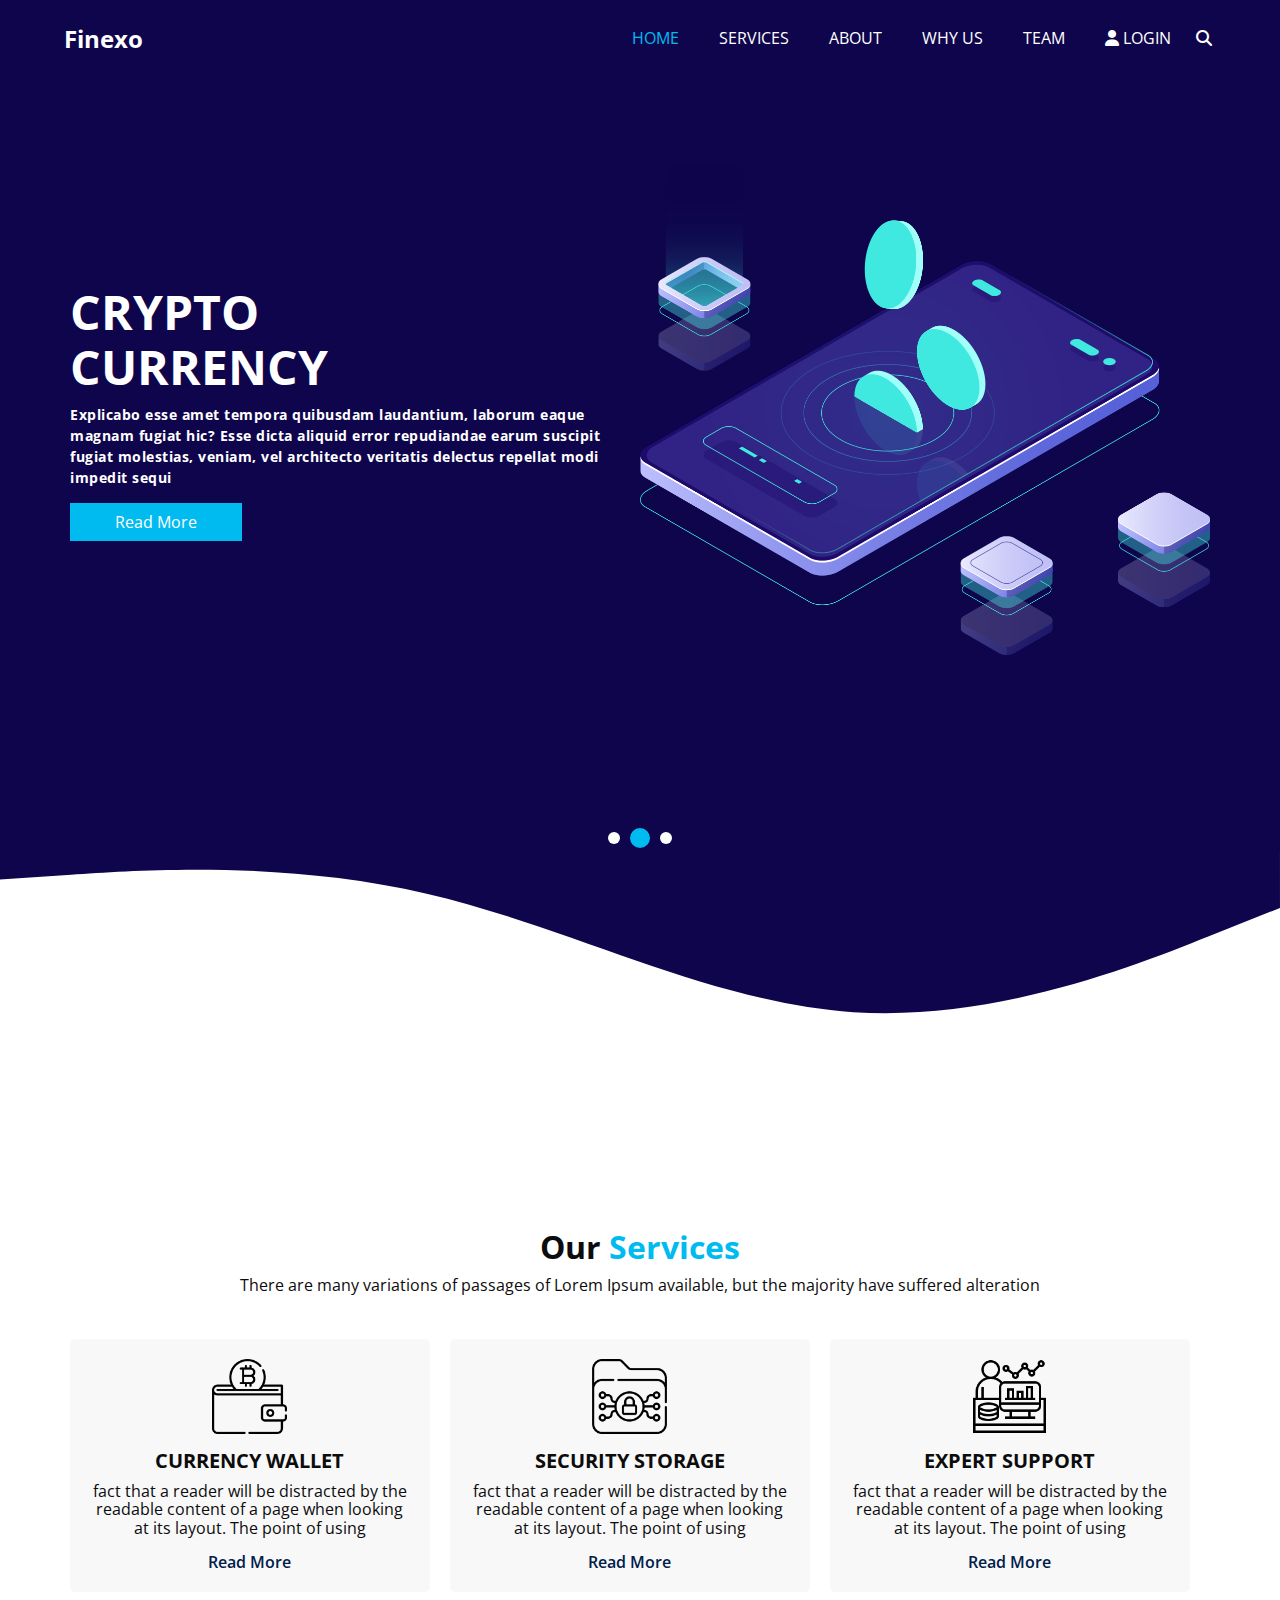
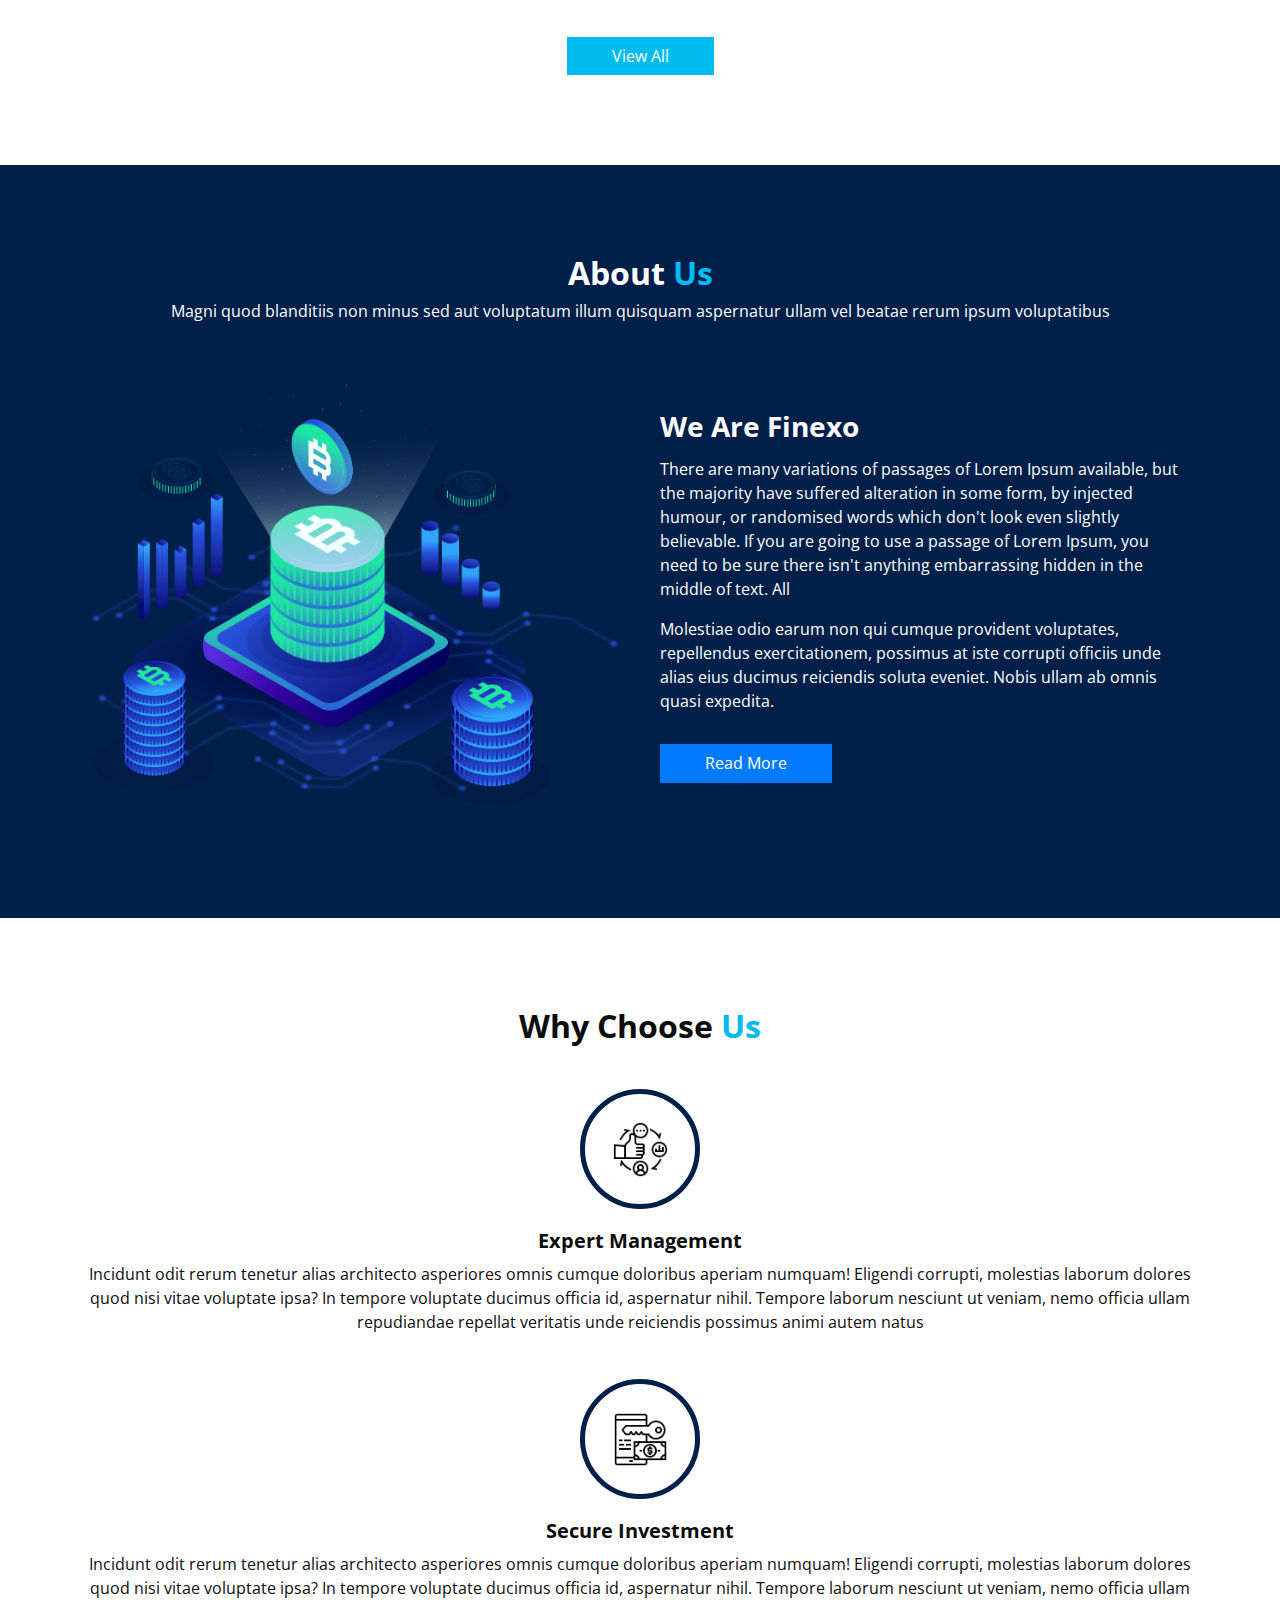
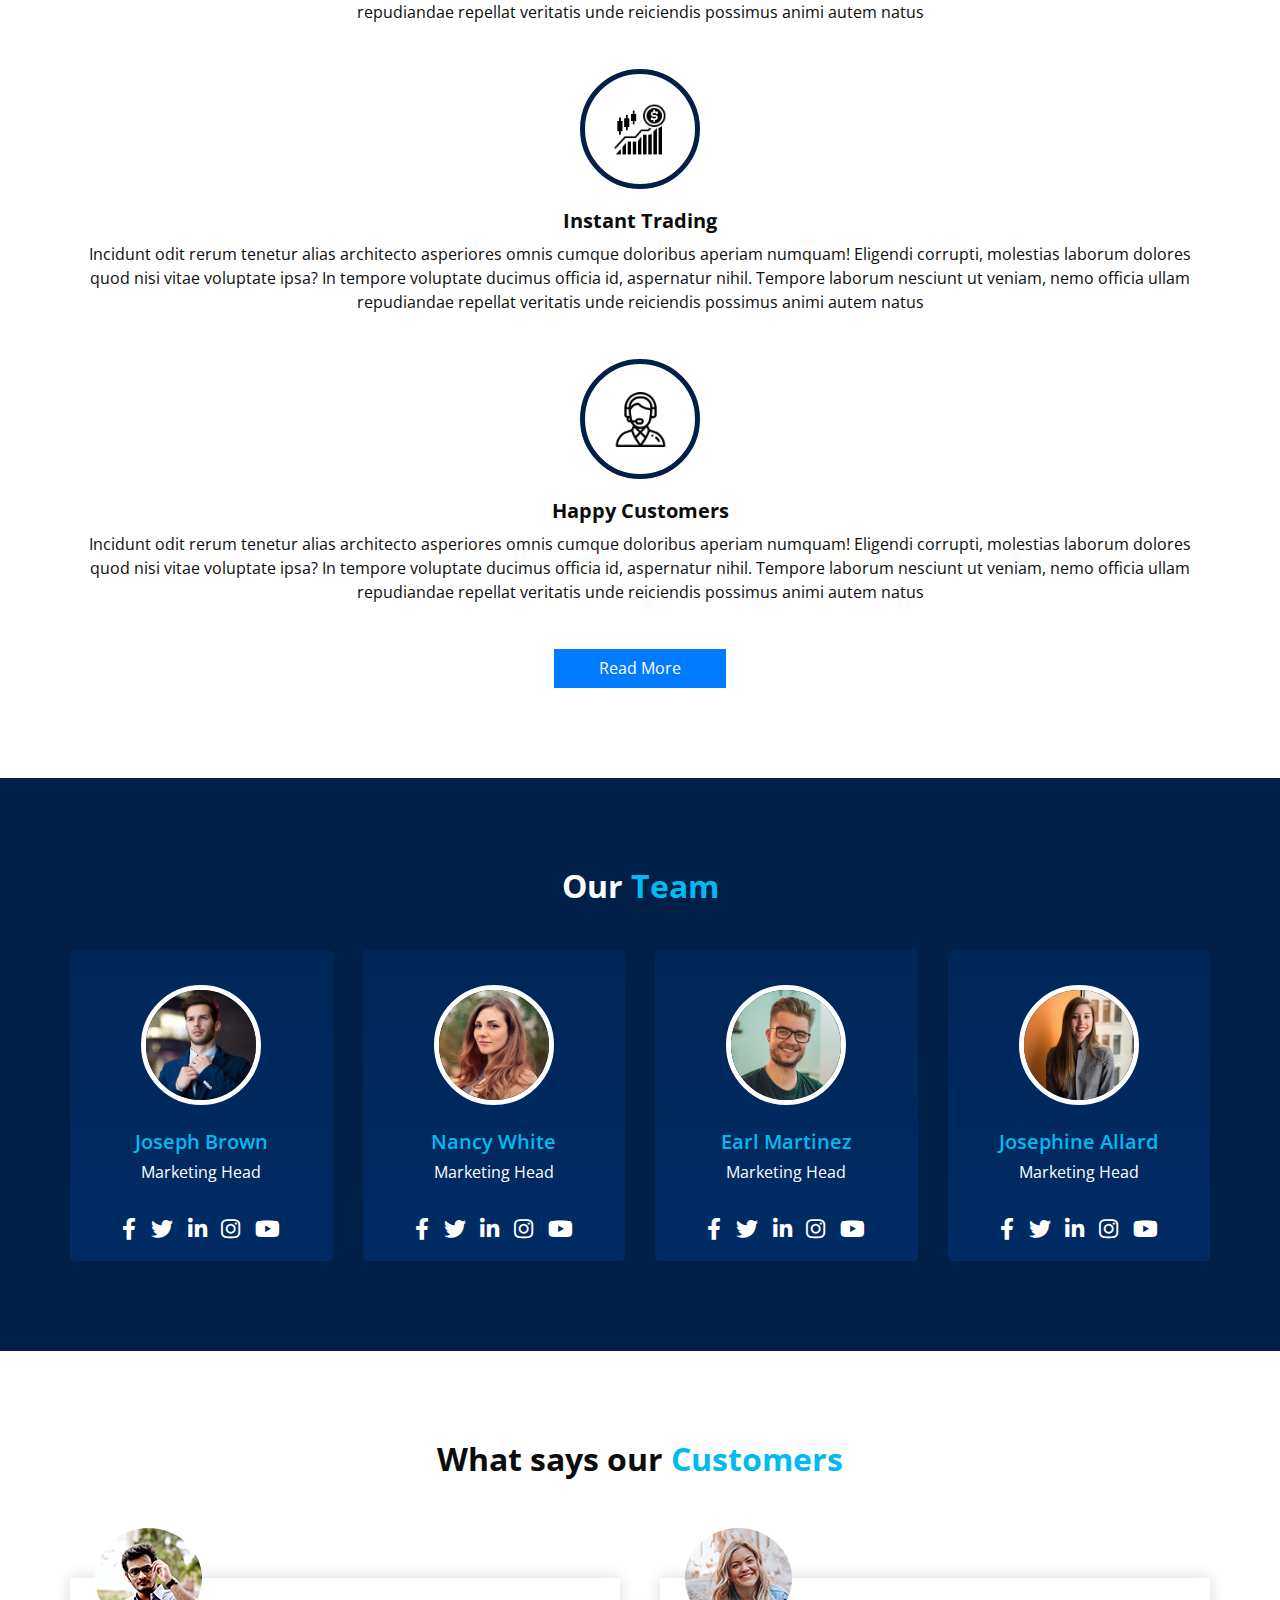
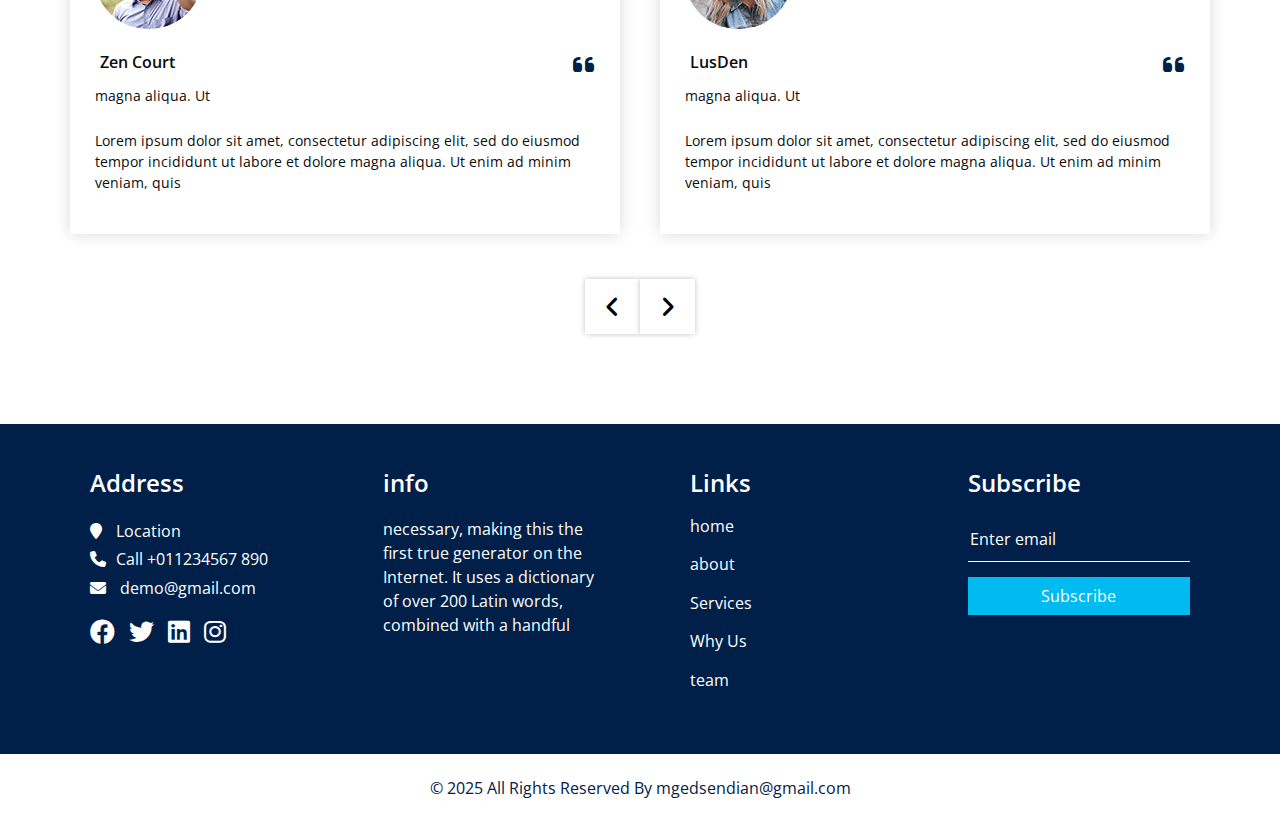
<file: index.html>
<!DOCTYPE html>
<html lang="en">

<head>
  <meta charset="UTF-8">
  <meta name="viewport" content="width=device-width, initial-scale=1.0">
  <title> Finexo </title>
  <!-- normalaize -->
  <link rel="stylesheet" href="css/normalaize.css">
  <!-- index -->
  <link rel="stylesheet" href="css/master.css">
  <!-- fontowsome  -->
  <link rel="stylesheet" href="css/all.min.css">
  <!-- fonts style -->
  <link href="https://fonts.googleapis.com/css2?family=Roboto:wght@400;500;700;900&display=swap" rel="stylesheet">
  <link rel="stylesheet" href="images/favicon.png">
</head>

<body>
  <!-- start header  -->
  <header>
    <a href="#" class="logo">Finexo</a>

    <input type="checkbox" id="check">
    <label for="check" class="icons">
      <i class="fa-solid fa-bars" id="menu-icons"></i>
      <i class="fa-solid fa-x" id="close-icons"></i>
    </label>
    <nav>
      <ul class="nav">
        <li><a href="index.html" class="active" style="--i:0;">home</a></li>
        <li><a href="Services.html" style="--i:1;">Services</a></li>
        <li><a href="About.html" style="--i:2;">about</a></li>
        <li><a href="Why.Us.html" style="--i:3;">Why Us</a></li>
        <li><a href="team.html" style="--i:4;">team</a></li>
        <li>
          <a href="login.html" style="--i:5;"><i class="fa fa-user"></i> login</a>
        </li>
        <form class="form-inline" style="--i:6;">
          <button class="btn" type="submit"><a href="#"><i class="fa fa-search"></i></a></button>
        </form>
      </ul>
    </nav>

  </header>
  <!-- end header  -->
  <!-- start slider section-->
  <div class="home">
    <div class="container">
      <div class="text">
        <h1>Crypto <br> Currency</h1>
        <p>
          Explicabo esse amet tempora quibusdam laudantium, laborum eaque magnam fugiat hic? Esse dicta aliquid error
          repudiandae earum suscipit fugiat molestias, veniam, vel architecto veritatis delectus repellat modi impedit
          sequi
        </p>
        <a href="#">Read More</a>
      </div>
      <div class="images">
        <img src="images/slider-img.png" alt="">
      </div>
    </div>
  </div>
  <ol>
    <li></li>
    <li class="active"></li>
    <li></li>
  </ol>
  <svg xmlns="http://www.w3.org/2000/svg" viewBox="0 0 1440 320">
    <path fill="#0F054C" fill-opacity="1"
      d="M0,32L80,26.7C160,21,320,11,480,48C640,85,800,171,960,181.3C1120,192,1280,128,1360,96L1440,64L1440,0L1360,0C1280,0,1120,0,960,0C800,0,640,0,480,0C320,0,160,0,80,0L0,0Z">
    </path>
  </svg>
  <!-- end slider section-->
  <!-- start Services -->
  <div class="Services">
    <div class="container">
      <div class="special-heading">
        <h2>Our <span>Services</span></h2>
        <p>There are many variations of passages of Lorem Ipsum available, but the majority have suffered alteration</p>
      </div>
      <div class="row">
        <div class="box">
          <div class="images">
            <img src="images/s1.png" alt="">
          </div>
          <h5>Currency Wallet</h5>
          <p>fact that a reader will be distracted by the readable content of a page when looking at its layout. The
            point of using</p>
          <a href="#">Read More</a>
        </div>
        <div class="box">
          <div class="images">
            <img src="images/s2.png" alt="">
          </div>
          <h5>Security Storage</h5>
          <p>fact that a reader will be distracted by the readable content of a page when looking at its layout. The
            point of using</p>
          <a href="#">Read More</a>
        </div>
        <div class="box">
          <div class="images">
            <img src="images/s3.png" alt="">
          </div>
          <h5>Expert Support</h5>
          <p>fact that a reader will be distracted by the readable content of a page when looking at its layout. The
            point of using</p>
          <a href="#">Read More</a>
        </div>
      </div>
      <a href="#" class="btn">View All</a>
    </div>
  </div>
  <!-- end Services -->
  <!-- start About  -->
  <div class="About">
    <div class="container">
      <div class="special-heading">
        <h2>About <span>Us</span></h2>
        <p>Magni quod blanditiis non minus sed aut voluptatum illum quisquam aspernatur ullam vel beatae rerum ipsum
          voluptatibus</p>
      </div>
      <div class="row">
        <div class="img-box">
          <img src="images/about-img.png" alt="">
        </div>
        <div class="text-box">
          <h3>We Are Finexo</h3>
          <p>There are many variations of passages of Lorem Ipsum available, but the majority have suffered alteration
            in some form, by injected humour, or randomised words which don't look even slightly believable. If you are
            going to use a passage of Lorem Ipsum, you need to be sure there isn't anything embarrassing hidden in the
            middle of text. All</p>
          <p>Molestiae odio earum non qui cumque provident voluptates, repellendus exercitationem, possimus at iste
            corrupti officiis unde alias eius ducimus reiciendis soluta eveniet. Nobis ullam ab omnis quasi expedita.
          </p>
          <a class="btn" href="#">Read More</a>
        </div>
      </div>
    </div>
  </div>
  <!-- end About  -->
  <!-- start why -->
  <div class="why">
    <div class="container">
      <div class="special-heading">
        <h2>Why Choose <span>Us</span></h2>
      </div>
      <div class="why-container">
        <div class="box">
          <div class="img-box">
            <img src="images/w1.png" alt="">
          </div>
          <h5>Expert Management</h5>
          <p>
            Incidunt odit rerum tenetur alias architecto asperiores omnis cumque doloribus aperiam numquam! Eligendi
            corrupti, molestias laborum dolores quod nisi vitae voluptate ipsa? In tempore voluptate ducimus officia id,
            aspernatur nihil. Tempore laborum nesciunt ut veniam, nemo officia ullam repudiandae repellat veritatis unde
            reiciendis possimus animi autem natus
          </p>
        </div>
        <div class="box">
          <div class="img-box">
            <img src="images/w2.png" alt="">
          </div>
          <h5>Secure Investment</h5>
          <p>
            Incidunt odit rerum tenetur alias architecto asperiores omnis cumque doloribus aperiam numquam! Eligendi
            corrupti, molestias laborum dolores quod nisi vitae voluptate ipsa? In tempore voluptate ducimus officia id,
            aspernatur nihil. Tempore laborum nesciunt ut veniam, nemo officia ullam repudiandae repellat veritatis unde
            reiciendis possimus animi autem natus
          </p>
        </div>
        <div class="box">
          <div class="img-box">
            <img src="images/w3.png" alt="">
          </div>
          <h5>Instant Trading</h5>
          <p>
            Incidunt odit rerum tenetur alias architecto asperiores omnis cumque doloribus aperiam numquam! Eligendi
            corrupti, molestias laborum dolores quod nisi vitae voluptate ipsa? In tempore voluptate ducimus officia id,
            aspernatur nihil. Tempore laborum nesciunt ut veniam, nemo officia ullam repudiandae repellat veritatis unde
            reiciendis possimus animi autem natus
          </p>
        </div>
        <div class="box">
          <div class="img-box">
            <img src="images/w4.png" alt="">
          </div>
          <h5>Happy Customers</h5>
          <p>
            Incidunt odit rerum tenetur alias architecto asperiores omnis cumque doloribus aperiam numquam! Eligendi
            corrupti, molestias laborum dolores quod nisi vitae voluptate ipsa? In tempore voluptate ducimus officia id,
            aspernatur nihil. Tempore laborum nesciunt ut veniam, nemo officia ullam repudiandae repellat veritatis unde
            reiciendis possimus animi autem natus
          </p>
        </div>
      </div>
      <a href="#">Read More</a>
    </div>
  </div>
  <!-- end why -->
  <!-- start Team -->
  <div class="Team">
    <div class="container">
      <div class="special-heading">
        <h2>Our <span>Team</span></h2>
      </div>
      <div class="row">
        <div class="box">
          <div class="box-img">
            <img src="images/team-1.jpg" alt="">
          </div>
          <div class="text">
            <h5>Joseph Brown</h5>
            <p>Marketing Head</p>
          </div>
          <div class="social_box">
            <a href="#"><i class="fab fa-facebook-f"></i></a>
            <a href="#"><i class="fab fa-twitter"></i></a>
            <a href="#"><i class="fab fa-linkedin-in"></i></a>
            <a href="#"><i class="fa-brands fa-instagram"></i></a>
            <a href="#"><i class="fab fa-youtube"></i></a>
          </div>
        </div>
        <div class="box">
          <div class="box-img">
            <img src="images/team-2.jpg" alt="">
          </div>
          <div class="text">
            <h5>Nancy White</h5>
            <p>Marketing Head</p>
          </div>
          <div class="social_box">
            <a href="#"><i class="fab fa-facebook-f"></i></a>
            <a href="#"><i class="fab fa-twitter"></i></a>
            <a href="#"><i class="fab fa-linkedin-in"></i></a>
            <a href="#"><i class="fa-brands fa-instagram"></i></a>
            <a href="#"><i class="fab fa-youtube"></i></a>
          </div>
        </div>
        <div class="box">
          <div class="box-img">
            <img src="images/team-3.jpg" alt="">
          </div>
          <div class="text">
            <h5>Earl Martinez</h5>
            <p>Marketing Head</p>
          </div>
          <div class="social_box">
            <a href="#"><i class="fab fa-facebook-f"></i></a>
            <a href="#"><i class="fab fa-twitter"></i></a>
            <a href="#"><i class="fab fa-linkedin-in"></i></a>
            <a href="#"><i class="fa-brands fa-instagram"></i></a>
            <a href="#"><i class="fab fa-youtube"></i></a>
          </div>
        </div>
        <div class="box">
          <div class="box-img">
            <img src="images/team-4.jpg" alt="">
          </div>
          <div class="text">
            <h5>Josephine Allard</h5>
            <p>Marketing Head</p>
          </div>
          <div class="social_box">
            <a href="#"><i class="fab fa-facebook-f"></i></a>
            <a href="#"><i class="fab fa-twitter"></i></a>
            <a href="#"><i class="fab fa-linkedin-in"></i></a>
            <a href="#"><i class="fa-brands fa-instagram"></i></a>
            <a href="#"><i class="fab fa-youtube"></i></a>
          </div>
        </div>
      </div>
    </div>
  </div>
  <!-- end Team -->
  <!-- start client section  -->
  <div class="client">
    <div class="container">
      <div class="special-heading">
        <h2>What says our <span>Customers</span></h2>
      </div>
      <div class="contect">
        <div class="box">
          <img src="images/client1.jpg" alt="">
          <div class="client-id">
            <div class="client-info">
              <h6>Zen Court</h6>
              <p>magna aliqua. Ut</p>
            </div>
            <i class="fa fa-quote-left"></i>
          </div>
          <p>Lorem ipsum dolor sit amet, consectetur adipiscing elit, sed do eiusmod tempor incididunt ut labore et
            dolore magna aliqua. Ut enim ad minim veniam, quis </p>
        </div>
        <div class="box">
          <img src="images/client2.jpg" alt="">
          <div class="client-id">
            <div class="client-info">
              <h6>LusDen</h6>
              <p>magna aliqua. Ut</p>
            </div>
            <i class="fa fa-quote-left"></i>
          </div>
          <p>Lorem ipsum dolor sit amet, consectetur adipiscing elit, sed do eiusmod tempor incididunt ut labore et
            dolore magna aliqua. Ut enim ad minim veniam, quis </p>
        </div>
      </div>
      <div class="owl-nav">
        <button type="button" role="presentation" class="owl-prev"><i class="fa fa-angle-left"
            aria-hidden="true"></i></button>
        <button type="button" role="presentation" class="owl-next"><i class="fa fa-angle-right"
            aria-hidden="true"></i></button>
      </div>
    </div>
  </div>
  <!-- end client section  -->
  <!-- start info section -->
  <div class="info">
    <div class="container">
      <div class="row">
        <div class="box-Address">
          <h4> Address </h4>
          <div class="content-links">
            <a href="#"><i class="fa fa-map-marker"></i> <span>Location</span></a>
            <a href="#"><i class="fa fa-phone"></i><span>Call +011234567 890</span></a>
            <a href="#"><i class="fa fa-envelope"></i> <span>demo@gmail.com</span></a>
          </div>
          <div class="info_social">
            <a href="#"><i class="fa-brands fa-facebook"></i></a>
            <a href="#"><i class="fa-brands fa-twitter"></i></a>
            <a href="#"><i class="fa-brands fa-linkedin"></i></a>
            <a href="#"><i class="fa-brands fa-instagram"></i></a>
          </div>
        </div>
        <div class="box-info">
          <h4>info</h4>
          <p>
            necessary, making this the first true generator on the Internet. It uses a dictionary of over 200 Latin
            words, combined with a handful
          </p>
        </div>
        <div class="box-links">
          <h4>Links</h4>
          <ul>
            <li><a href="index.html" class="active">home</a></li>
            <li><a href="about.html">about</a></li>
            <li><a href="Services.html">Services</a></li>
            <li><a href="Why.Us.html">Why Us</a></li>
            <li><a href="team.html">team</a></li>
          </ul>
        </div>
        <div class="box-Subscribe">
          <h4>Subscribe</h4>
          <form action="#">
            <input type="text" placeholder="Enter email">
            <button type="submit">
              Subscribe
            </button>
          </form>
        </div>
      </div>
    </div>
  </div>
  <!-- end info section -->
  <!-- start footer -->
  <footer>
    <div class="container">
      <p>
        ©
        <span id="displayYear">2025</span>
        All Rights Reserved By
        <a href="#">mgedsendian@gmail.com</a>
      </p>
    </div>
  </footer>
  <!-- end footer -->
</body>

</html>
</file>
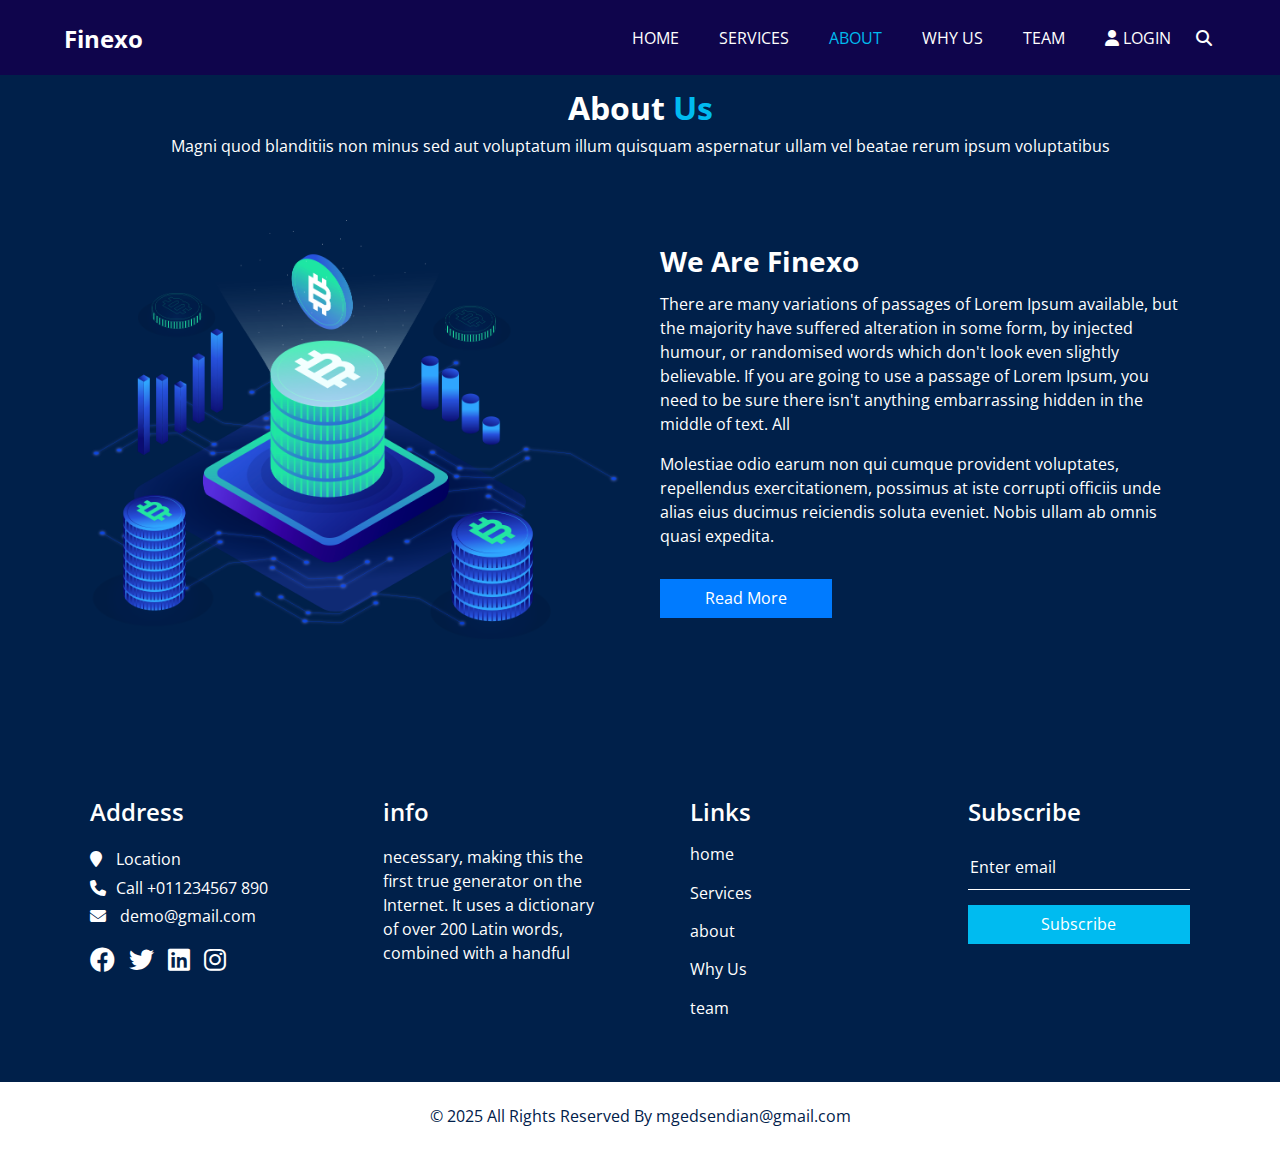
<file: About.html>
<!DOCTYPE html>
<html lang="en">

<head>
  <meta charset="UTF-8">
  <meta name="viewport" content="width=device-width, initial-scale=1.0">
  <title> Finexo </title>
  <!-- normalaize -->
  <link rel="stylesheet" href="css/normalaize.css">
  <!-- index -->
  <link rel="stylesheet" href="css/master.css">
  <!-- fontowsome  -->
  <link rel="stylesheet" href="css/all.min.css">
  <!-- fonts style -->
  <link href="https://fonts.googleapis.com/css2?family=Roboto:wght@400;500;700;900&display=swap" rel="stylesheet">
  <link rel="stylesheet" href="images/favicon.png">
</head>

<body>
  <!-- start header  -->
  <header>
    <a href="#" class="logo">Finexo</a>

    <input type="checkbox" id="check">
    <label for="check" class="icons">
      <i class="fa-solid fa-bars" id="menu-icons"></i>
      <i class="fa-solid fa-x" id="close-icons"></i>
    </label>
    <nav>
      <ul class="nav">
        <li><a href="index.html" style="--i:0;">home</a></li>
        <li><a href="Services.html" style="--i:1;">Services</a></li>
        <li><a href="About.html" class="active" style="--i:2;">about</a></li>
        <li><a href="Why.Us.html" style="--i:3;">Why Us</a></li>
        <li><a href="team.html" style="--i:4;">team</a></li>
        <li>
          <a href="login.html" style="--i:5;"><i class="fa fa-user"></i> login</a>
        </li>
        <form class="form-inline" style="--i:6;">
          <button class="btn" type="submit"><a href="#"><i class="fa fa-search"></i></a></button>
        </form>
      </ul>
    </nav>

  </header>
  <!-- end header  -->

  <!-- start About  -->
  <div class="About">
    <div class="container">
      <div class="special-heading">
        <h2>About <span>Us</span></h2>
        <p>Magni quod blanditiis non minus sed aut voluptatum illum quisquam aspernatur ullam vel beatae rerum ipsum
          voluptatibus</p>
      </div>
      <div class="row">
        <div class="img-box">
          <img src="images/about-img.png" alt="">
        </div>
        <div class="text-box">
          <h3>We Are Finexo</h3>
          <p>There are many variations of passages of Lorem Ipsum available, but the majority have suffered alteration
            in some form, by injected humour, or randomised words which don't look even slightly believable. If you are
            going to use a passage of Lorem Ipsum, you need to be sure there isn't anything embarrassing hidden in the
            middle of text. All</p>
          <p>Molestiae odio earum non qui cumque provident voluptates, repellendus exercitationem, possimus at iste
            corrupti officiis unde alias eius ducimus reiciendis soluta eveniet. Nobis ullam ab omnis quasi expedita.
          </p>
          <a class="btn" href="#">Read More</a>
        </div>
      </div>
    </div>
  </div>
  <!-- end About  -->

  <!-- start info section -->
  <div class="info">
    <div class="container">
      <div class="row">
        <div class="box-Address">
          <h4> Address </h4>
          <div class="content-links">
            <a href="#"><i class="fa fa-map-marker"></i> <span>Location</span></a>
            <a href="#"><i class="fa fa-phone"></i><span>Call +011234567 890</span></a>
            <a href="#"><i class="fa fa-envelope"></i> <span>demo@gmail.com</span></a>
          </div>
          <div class="info_social">
            <a href="#"><i class="fa-brands fa-facebook"></i></a>
            <a href="#"><i class="fa-brands fa-twitter"></i></a>
            <a href="#"><i class="fa-brands fa-linkedin"></i></a>
            <a href="#"><i class="fa-brands fa-instagram"></i></a>
          </div>
        </div>
        <div class="box-info">
          <h4>info</h4>
          <p>
            necessary, making this the first true generator on the Internet. It uses a dictionary of over 200 Latin
            words, combined with a handful
          </p>
        </div>
        <div class="box-links">
          <h4>Links</h4>
          <ul>
            <li><a href="index.html">home</a></li>
            <li><a href="Services.html">Services</a></li>
            <li><a href="about.html" class="active">about</a></li>
            <li><a href="Why.Us.html">Why Us</a></li>
            <li><a href="team.html">team</a></li>
          </ul>
        </div>
        <div class="box-Subscribe">
          <h4>Subscribe</h4>
          <form action="#">
            <input type="text" placeholder="Enter email">
            <button type="submit">
              Subscribe
            </button>
          </form>
        </div>
      </div>
    </div>
  </div>
  <!-- end info section -->
  <!-- start footer -->
  <footer>
    <div class="container">
      <p>
        ©
        <span id="displayYear">2025</span>
        All Rights Reserved By
        <a href="#">mgedsendian@gmail.com</a>
      </p>
    </div>
  </footer>
  <!-- end footer -->
</body>

</html>
</file>
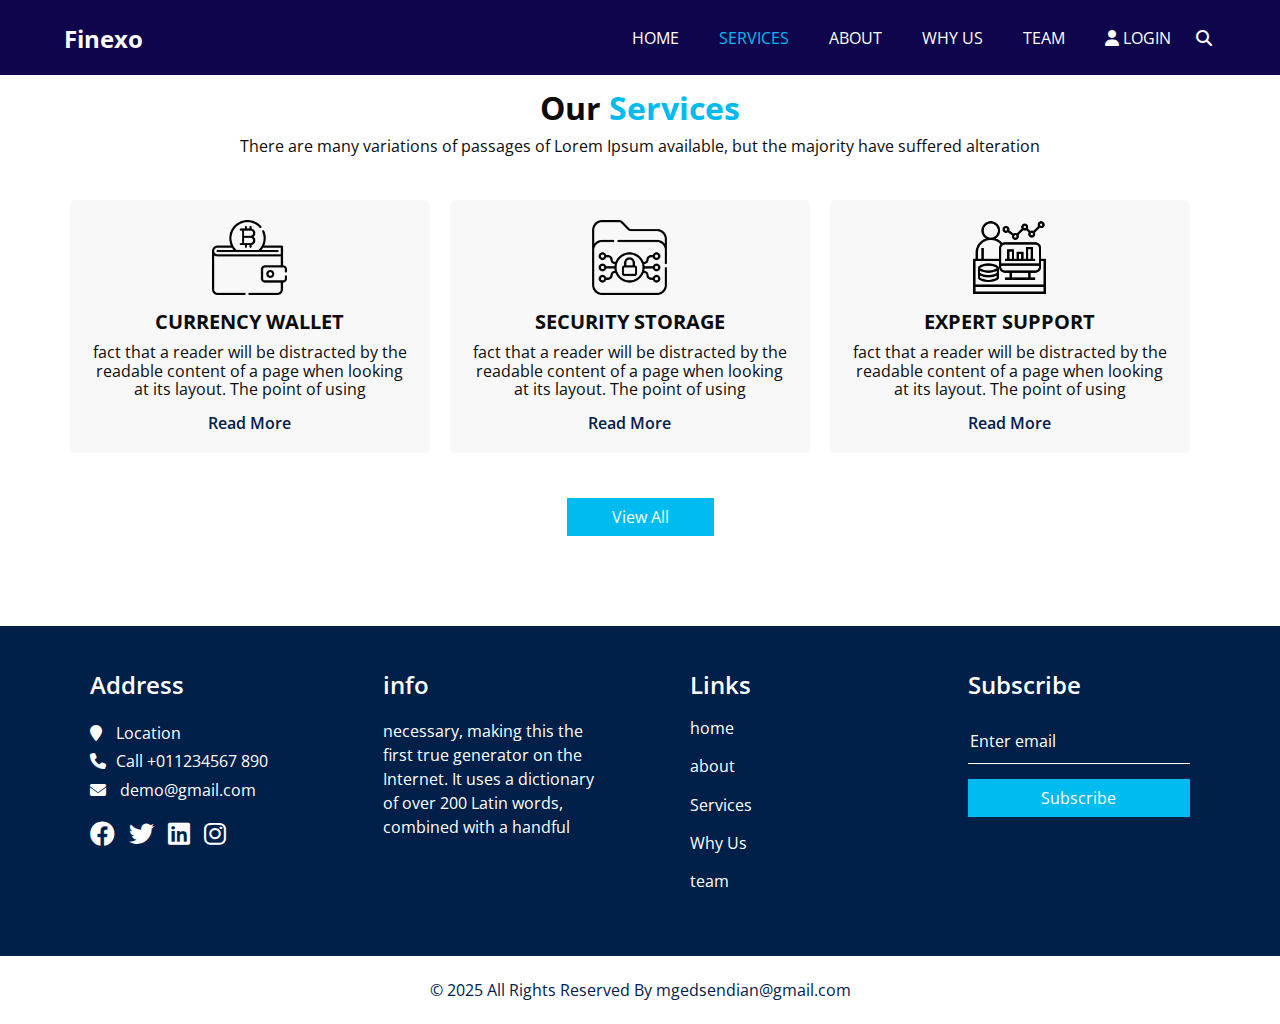
<file: Services.html>
<!DOCTYPE html>
<html lang="en">

<head>
  <meta charset="UTF-8">
  <meta name="viewport" content="width=device-width, initial-scale=1.0">
  <title> Finexo </title>
  <!-- normalaize -->
  <link rel="stylesheet" href="css/normalaize.css">
  <!-- index -->
  <link rel="stylesheet" href="css/master.css">
  <!-- fontowsome  -->
  <link rel="stylesheet" href="css/all.min.css">
  <!-- fonts style -->
  <link href="https://fonts.googleapis.com/css2?family=Roboto:wght@400;500;700;900&display=swap" rel="stylesheet">
  <link rel="stylesheet" href="images/favicon.png">
</head>

<body>
  <!-- start header  -->
  <header>
    <a href="#" class="logo">Finexo</a>

    <input type="checkbox" id="check">
    <label for="check" class="icons">
      <i class="fa-solid fa-bars" id="menu-icons"></i>
      <i class="fa-solid fa-x" id="close-icons"></i>
    </label>
    <nav>
      <ul class="nav">
        <li><a href="index.html" style="--i:0;">home</a></li>
        <li><a href="Services.html" class="active" style="--i:1;">Services</a></li>
        <li><a href="About.html" style="--i:2;">about</a></li>
        <li><a href="Why.Us.html" style="--i:3;">Why Us</a></li>
        <li><a href="team.html" style="--i:4;">team</a></li>
        <li>
          <a href="login.html" style="--i:5;"><i class="fa fa-user"></i> login</a>
        </li>
        <form class="form-inline" style="--i:6;">
          <button class="btn" type="submit"><a href="#"><i class="fa fa-search"></i></a></button>
        </form>
      </ul>
    </nav>

  </header>
  <!-- end header  -->
  <!-- start Services -->
  <div class="Services">
    <div class="container">
      <div class="special-heading">
        <h2>Our <span>Services</span></h2>
        <p>There are many variations of passages of Lorem Ipsum available, but the majority have suffered alteration</p>
      </div>
      <div class="row">
        <div class="box">
          <div class="images">
            <img src="images/s1.png" alt="">
          </div>
          <h5>Currency Wallet</h5>
          <p>fact that a reader will be distracted by the readable content of a page when looking at its layout. The
            point of using</p>
          <a href="#">Read More</a>
        </div>
        <div class="box">
          <div class="images">
            <img src="images/s2.png" alt="">
          </div>
          <h5>Security Storage</h5>
          <p>fact that a reader will be distracted by the readable content of a page when looking at its layout. The
            point of using</p>
          <a href="#">Read More</a>
        </div>
        <div class="box">
          <div class="images">
            <img src="images/s3.png" alt="">
          </div>
          <h5>Expert Support</h5>
          <p>fact that a reader will be distracted by the readable content of a page when looking at its layout. The
            point of using</p>
          <a href="#">Read More</a>
        </div>
      </div>
      <a href="#" class="btn">View All</a>
    </div>
  </div>
  <!-- end Services -->
  <!-- start info section -->
  <div class="info">
    <div class="container">
      <div class="row">
        <div class="box-Address">
          <h4> Address </h4>
          <div class="content-links">
            <a href="#"><i class="fa fa-map-marker"></i> <span>Location</span></a>
            <a href="#"><i class="fa fa-phone"></i><span>Call +011234567 890</span></a>
            <a href="#"><i class="fa fa-envelope"></i> <span>demo@gmail.com</span></a>
          </div>
          <div class="info_social">
            <a href="#"><i class="fa-brands fa-facebook"></i></a>
            <a href="#"><i class="fa-brands fa-twitter"></i></a>
            <a href="#"><i class="fa-brands fa-linkedin"></i></a>
            <a href="#"><i class="fa-brands fa-instagram"></i></a>
          </div>
        </div>
        <div class="box-info">
          <h4>info</h4>
          <p>
            necessary, making this the first true generator on the Internet. It uses a dictionary of over 200 Latin
            words, combined with a handful
          </p>
        </div>
        <div class="box-links">
          <h4>Links</h4>
          <ul>
            <li><a href="index.html">home</a></li>
            <li><a href="about.html">about</a></li>
            <li><a href="Services.html" class="active">Services</a></li>
            <li><a href="Why.Us.html">Why Us</a></li>
            <li><a href="team.html">team</a></li>
          </ul>
        </div>
        <div class="box-Subscribe">
          <h4>Subscribe</h4>
          <form action="#">
            <input type="text" placeholder="Enter email">
            <button type="submit">
              Subscribe
            </button>
          </form>
        </div>
      </div>
    </div>
  </div>
  <!-- end info section -->
  <!-- start footer -->
  <footer>
    <div class="container">
      <p>
        ©
        <span id="displayYear">2025</span>
        All Rights Reserved By
        <a href="#">mgedsendian@gmail.com</a>
      </p>
    </div>
  </footer>
  <!-- end footer -->
</body>

</html>
</file>
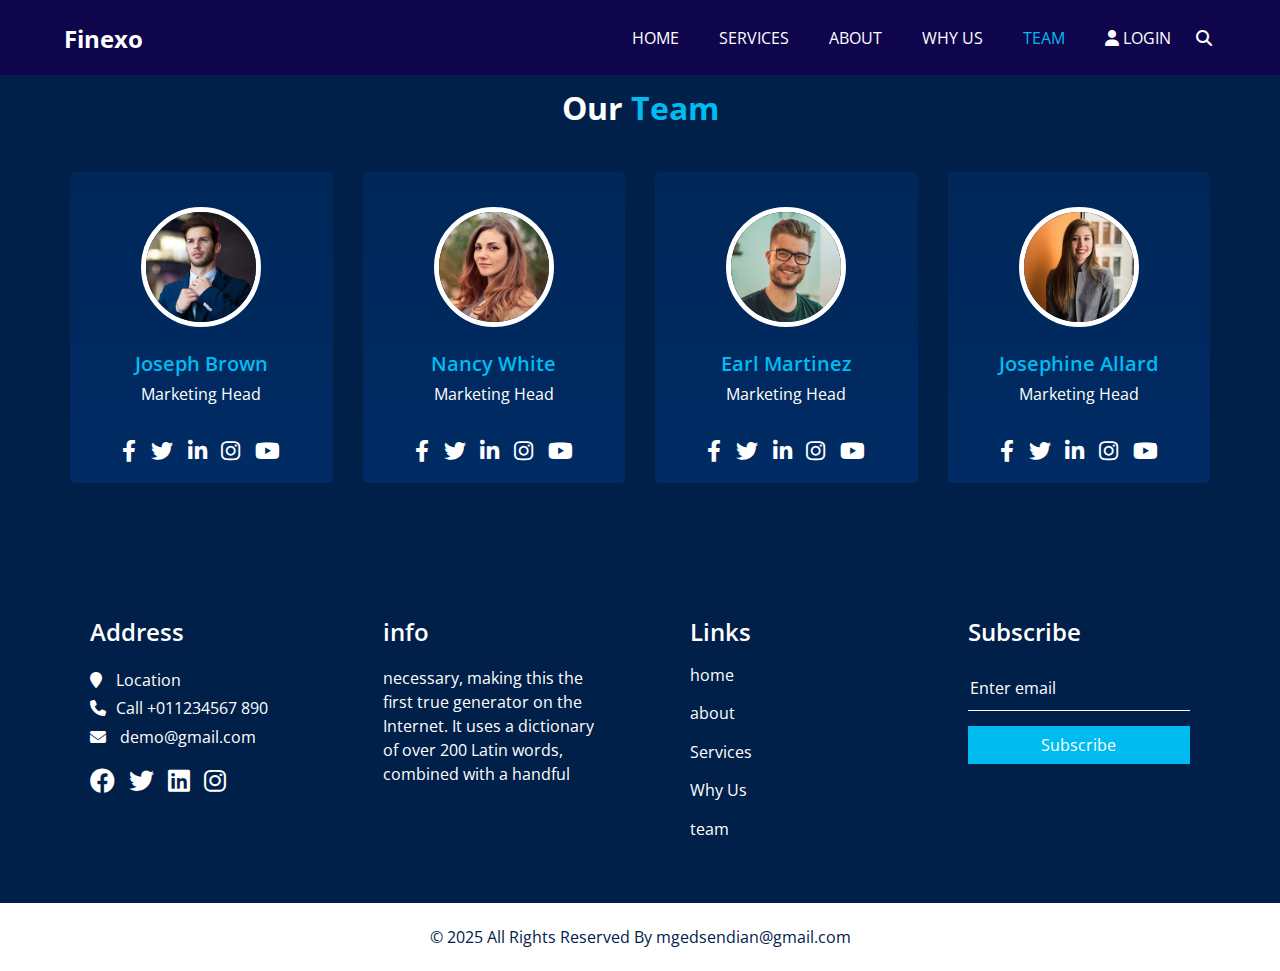
<file: team.html>
<!DOCTYPE html>
<html lang="en">

<head>
  <meta charset="UTF-8">
  <meta name="viewport" content="width=device-width, initial-scale=1.0">
  <title> Finexo </title>
  <!-- normalaize -->
  <link rel="stylesheet" href="css/normalaize.css">
  <!-- index -->
  <link rel="stylesheet" href="css/master.css">
  <!-- fontowsome  -->
  <link rel="stylesheet" href="css/all.min.css">
  <!-- fonts style -->
  <link href="https://fonts.googleapis.com/css2?family=Roboto:wght@400;500;700;900&display=swap" rel="stylesheet">
  <link rel="stylesheet" href="images/favicon.png">
</head>

<body>
  <!-- start header  -->
  <header>
    <a href="#" class="logo">Finexo</a>

    <input type="checkbox" id="check">
    <label for="check" class="icons">
      <i class="fa-solid fa-bars" id="menu-icons"></i>
      <i class="fa-solid fa-x" id="close-icons"></i>
    </label>
    <nav>
      <ul class="nav">
        <li><a href="index.html" style="--i:0;">home</a></li>
        <li><a href="Services.html" style="--i:1;">Services</a></li>
        <li><a href="About.html" style="--i:2;">about</a></li>
        <li><a href="Why.Us.html" style="--i:3;">Why Us</a></li>
        <li><a href="team.html" class="active" style="--i:4;">team</a></li>
        <li>
          <a href="login.html" style="--i:5;"><i class="fa fa-user"></i> login</a>
        </li>
        <form class="form-inline" style="--i:6;">
          <button class="btn" type="submit"><a href="#"><i class="fa fa-search"></i></a></button>
        </form>
      </ul>
    </nav>

  </header>
  <!-- end header  -->
  <!-- start Team -->
  <div class="Team">
    <div class="container">
      <div class="special-heading">
        <h2>Our <span>Team</span></h2>
      </div>
      <div class="row">
        <div class="box">
          <div class="box-img">
            <img src="images/team-1.jpg" alt="">
          </div>
          <div class="text">
            <h5>Joseph Brown</h5>
            <p>Marketing Head</p>
          </div>
          <div class="social_box">
            <a href="#"><i class="fab fa-facebook-f"></i></a>
            <a href="#"><i class="fab fa-twitter"></i></a>
            <a href="#"><i class="fab fa-linkedin-in"></i></a>
            <a href="#"><i class="fa-brands fa-instagram"></i></a>
            <a href="#"><i class="fab fa-youtube"></i></a>
          </div>
        </div>
        <div class="box">
          <div class="box-img">
            <img src="images/team-2.jpg" alt="">
          </div>
          <div class="text">
            <h5>Nancy White</h5>
            <p>Marketing Head</p>
          </div>
          <div class="social_box">
            <a href="#"><i class="fab fa-facebook-f"></i></a>
            <a href="#"><i class="fab fa-twitter"></i></a>
            <a href="#"><i class="fab fa-linkedin-in"></i></a>
            <a href="#"><i class="fa-brands fa-instagram"></i></a>
            <a href="#"><i class="fab fa-youtube"></i></a>
          </div>
        </div>
        <div class="box">
          <div class="box-img">
            <img src="images/team-3.jpg" alt="">
          </div>
          <div class="text">
            <h5>Earl Martinez</h5>
            <p>Marketing Head</p>
          </div>
          <div class="social_box">
            <a href="#"><i class="fab fa-facebook-f"></i></a>
            <a href="#"><i class="fab fa-twitter"></i></a>
            <a href="#"><i class="fab fa-linkedin-in"></i></a>
            <a href="#"><i class="fa-brands fa-instagram"></i></a>
            <a href="#"><i class="fab fa-youtube"></i></a>
          </div>
        </div>
        <div class="box">
          <div class="box-img">
            <img src="images/team-4.jpg" alt="">
          </div>
          <div class="text">
            <h5>Josephine Allard</h5>
            <p>Marketing Head</p>
          </div>
          <div class="social_box">
            <a href="#"><i class="fab fa-facebook-f"></i></a>
            <a href="#"><i class="fab fa-twitter"></i></a>
            <a href="#"><i class="fab fa-linkedin-in"></i></a>
            <a href="#"><i class="fa-brands fa-instagram"></i></a>
            <a href="#"><i class="fab fa-youtube"></i></a>
          </div>
        </div>
      </div>
    </div>
  </div>
  <!-- end Team -->
  <!-- start info section -->
  <div class="info">
    <div class="container">
      <div class="row">
        <div class="box-Address">
          <h4> Address </h4>
          <div class="content-links">
            <a href="#"><i class="fa fa-map-marker"></i> <span>Location</span></a>
            <a href="#"><i class="fa fa-phone"></i><span>Call +011234567 890</span></a>
            <a href="#"><i class="fa fa-envelope"></i> <span>demo@gmail.com</span></a>
          </div>
          <div class="info_social">
            <a href="#"><i class="fa-brands fa-facebook"></i></a>
            <a href="#"><i class="fa-brands fa-twitter"></i></a>
            <a href="#"><i class="fa-brands fa-linkedin"></i></a>
            <a href="#"><i class="fa-brands fa-instagram"></i></a>
          </div>
        </div>
        <div class="box-info">
          <h4>info</h4>
          <p>
            necessary, making this the first true generator on the Internet. It uses a dictionary of over 200 Latin
            words, combined with a handful
          </p>
        </div>
        <div class="box-links">
          <h4>Links</h4>
          <ul>
            <li><a href="index.html">home</a></li>
            <li><a href="about.html">about</a></li>
            <li><a href="Services.html">Services</a></li>
            <li><a href="Why.Us.html">Why Us</a></li>
            <li><a href="team.html" class="active">team</a></li>
          </ul>
        </div>
        <div class="box-Subscribe">
          <h4>Subscribe</h4>
          <form action="#">
            <input type="text" placeholder="Enter email">
            <button type="submit">
              Subscribe
            </button>
          </form>
        </div>
      </div>
    </div>
  </div>
  <!-- end info section -->
  <!-- start footer -->
  <footer>
    <div class="container">
      <p>
        ©
        <span id="displayYear">2025</span>
        All Rights Reserved By
        <a href="#">mgedsendian@gmail.com</a>
      </p>
    </div>
  </footer>
  <!-- end footer -->
</body>

</html>
</file>
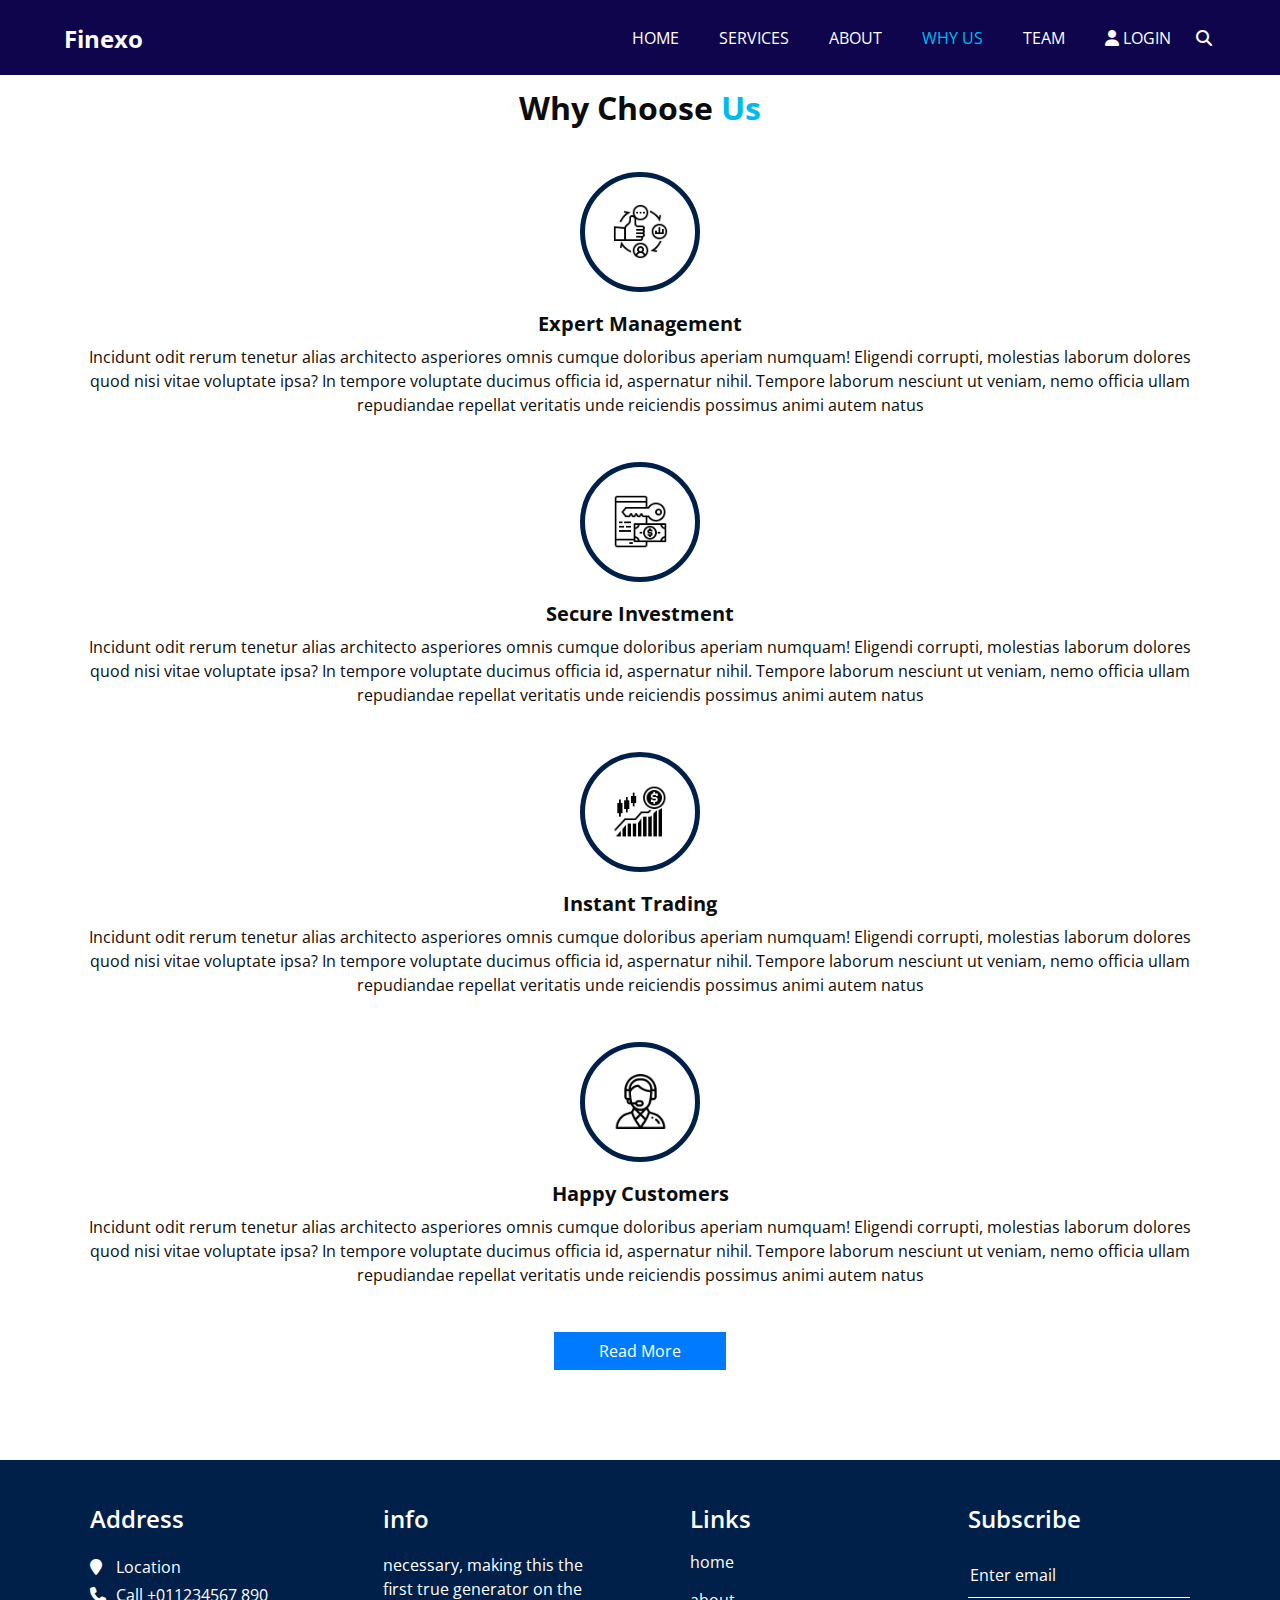
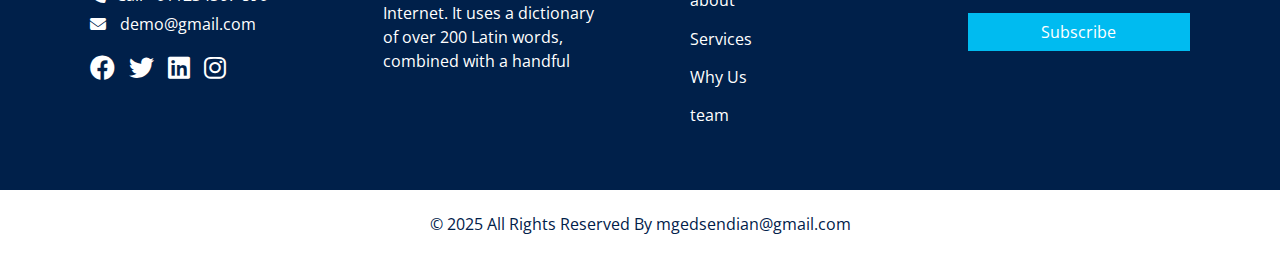
<file: Why.Us.html>
<!DOCTYPE html>
<html lang="en">

<head>
  <meta charset="UTF-8">
  <meta name="viewport" content="width=device-width, initial-scale=1.0">
  <title> Finexo </title>
  <!-- normalaize -->
  <link rel="stylesheet" href="css/normalaize.css">
  <!-- index -->
  <link rel="stylesheet" href="css/master.css">
  <!-- fontowsome  -->
  <link rel="stylesheet" href="css/all.min.css">
  <!-- fonts style -->
  <link href="https://fonts.googleapis.com/css2?family=Roboto:wght@400;500;700;900&display=swap" rel="stylesheet">
  <link rel="stylesheet" href="images/favicon.png">
</head>

<body>
  <!-- start header  -->
  <header>
    <a href="#" class="logo">Finexo</a>

    <input type="checkbox" id="check">
    <label for="check" class="icons">
      <i class="fa-solid fa-bars" id="menu-icons"></i>
      <i class="fa-solid fa-x" id="close-icons"></i>
    </label>
    <nav>
      <ul class="nav">
        <li><a href="index.html" style="--i:0;">home</a></li>
        <li><a href="Services.html" style="--i:1;">Services</a></li>
        <li><a href="About.html" style="--i:2;">about</a></li>
        <li><a href="Why.Us.html" class="active" style="--i:3;">Why Us</a></li>
        <li><a href="team.html" style="--i:4;">team</a></li>
        <li>
          <a href="login.html" style="--i:5;"><i class="fa fa-user"></i> login</a>
        </li>
        <form class="form-inline" style="--i:6;">
          <button class="btn" type="submit"><a href="#"><i class="fa fa-search"></i></a></button>
        </form>
      </ul>
    </nav>

  </header>
  <!-- end header  -->
  <!-- start why -->
  <div class="why">
    <div class="container">
      <div class="special-heading">
        <h2>Why Choose <span>Us</span></h2>
      </div>
      <div class="why-container">
        <div class="box">
          <div class="img-box">
            <img src="images/w1.png" alt="">
          </div>
          <h5>Expert Management</h5>
          <p>
            Incidunt odit rerum tenetur alias architecto asperiores omnis cumque doloribus aperiam numquam! Eligendi
            corrupti, molestias laborum dolores quod nisi vitae voluptate ipsa? In tempore voluptate ducimus officia id,
            aspernatur nihil. Tempore laborum nesciunt ut veniam, nemo officia ullam repudiandae repellat veritatis unde
            reiciendis possimus animi autem natus
          </p>
        </div>
        <div class="box">
          <div class="img-box">
            <img src="images/w2.png" alt="">
          </div>
          <h5>Secure Investment</h5>
          <p>
            Incidunt odit rerum tenetur alias architecto asperiores omnis cumque doloribus aperiam numquam! Eligendi
            corrupti, molestias laborum dolores quod nisi vitae voluptate ipsa? In tempore voluptate ducimus officia id,
            aspernatur nihil. Tempore laborum nesciunt ut veniam, nemo officia ullam repudiandae repellat veritatis unde
            reiciendis possimus animi autem natus
          </p>
        </div>
        <div class="box">
          <div class="img-box">
            <img src="images/w3.png" alt="">
          </div>
          <h5>Instant Trading</h5>
          <p>
            Incidunt odit rerum tenetur alias architecto asperiores omnis cumque doloribus aperiam numquam! Eligendi
            corrupti, molestias laborum dolores quod nisi vitae voluptate ipsa? In tempore voluptate ducimus officia id,
            aspernatur nihil. Tempore laborum nesciunt ut veniam, nemo officia ullam repudiandae repellat veritatis unde
            reiciendis possimus animi autem natus
          </p>
        </div>
        <div class="box">
          <div class="img-box">
            <img src="images/w4.png" alt="">
          </div>
          <h5>Happy Customers</h5>
          <p>
            Incidunt odit rerum tenetur alias architecto asperiores omnis cumque doloribus aperiam numquam! Eligendi
            corrupti, molestias laborum dolores quod nisi vitae voluptate ipsa? In tempore voluptate ducimus officia id,
            aspernatur nihil. Tempore laborum nesciunt ut veniam, nemo officia ullam repudiandae repellat veritatis unde
            reiciendis possimus animi autem natus
          </p>
        </div>
      </div>
      <a href="#">Read More</a>
    </div>
  </div>
  <!-- end why -->
  <!-- start info section -->
  <div class="info">
    <div class="container">
      <div class="row">
        <div class="box-Address">
          <h4> Address </h4>
          <div class="content-links">
            <a href="#"><i class="fa fa-map-marker"></i> <span>Location</span></a>
            <a href="#"><i class="fa fa-phone"></i><span>Call +011234567 890</span></a>
            <a href="#"><i class="fa fa-envelope"></i> <span>demo@gmail.com</span></a>
          </div>
          <div class="info_social">
            <a href="#"><i class="fa-brands fa-facebook"></i></a>
            <a href="#"><i class="fa-brands fa-twitter"></i></a>
            <a href="#"><i class="fa-brands fa-linkedin"></i></a>
            <a href="#"><i class="fa-brands fa-instagram"></i></a>
          </div>
        </div>
        <div class="box-info">
          <h4>info</h4>
          <p>
            necessary, making this the first true generator on the Internet. It uses a dictionary of over 200 Latin
            words, combined with a handful
          </p>
        </div>
        <div class="box-links">
          <h4>Links</h4>
          <ul>
            <li><a href="index.html">home</a></li>
            <li><a href="about.html">about</a></li>
            <li><a href="Services.html">Services</a></li>
            <li><a href="Why.Us.html" class="active">Why Us</a></li>
            <li><a href="team.html">team</a></li>
          </ul>
        </div>
        <div class="box-Subscribe">
          <h4>Subscribe</h4>
          <form action="#">
            <input type="text" placeholder="Enter email">
            <button type="submit">
              Subscribe
            </button>
          </form>
        </div>
      </div>
    </div>
  </div>
  <!-- end info section -->
  <!-- start footer -->
  <footer>
    <div class="container">
      <p>
        ©
        <span id="displayYear">2025</span>
        All Rights Reserved By
        <a href="#">mgedsendian@gmail.com</a>
      </p>
    </div>
  </footer>
  <!-- end footer -->
</body>

</html>
</file>
<file: css/master.css>
@import url("https://fonts.googleapis.com/css2?family=Lato:wght@400;700&family=Open+Sans:wght@300;400;600;700&display=swap");

/* starrt var */
:root {
  --blue: #007bff;
  --indigo: #6610f2;
  --purple: #6f42c1;
  --pink: #e83e8c;
  --red: #dc3545;
  --orange: #fd7e14;
  --yellow: #ffc107;
  --green: #28a745;
  --teal: #20c997;
  --cyan: #17a2b8;
  --white: #fff;
  --gray: #6c757d;
  --gray-dark: #343a40;
  --primary: #007bff;
  --secondary: #6c757d;
  --success: #28a745;
  --info: #17a2b8;
  --warning: #ffc107;
  --danger: #dc3545;
  --light: #f8f9fa;
  --dark: #343a40;
}

/* end var */
/* Start Components */
.special-heading {
  text-align: center;
}

.special-heading h2 {
  font-size: 2rem;
  margin: 0;
  font-weight: bold;
  position: relative;
}


.special-heading h2 span {
  color: #00bbf0;
}

.special-heading p {
  margin-top: 10px;
  margin-bottom: 0;
}

/* end Components */
/* start global rules */
* {
  -webkit-box-sizing: border-box;
  -moz-box-sizing: border-box;
  box-sizing: border-box;
}

body {
  font-family: "Open Sans", sans-serif;
  color: #0c0c0c;
  background-color: #ffffff;
  overflow-x: hidden;
}

a {
  text-decoration: none;
}

.container {
  padding-right: 15px;
  padding-left: 15px;
  margin-right: auto;
  margin-left: auto;
}

/* mobile */
@media (max-width: 576px) {
  .container {
    max-width: 540px;
  }
}

/* small */
@media (min-width: 768px) {
  .container {
    width: 720px;
  }
}

/* medium */
@media (min-width: 992px) {
  .container {
    width: 960px;
  }
}

/* large */
@media (min-width: 1200px) {
  .container {
    width: 1170px;
  }
}

/* end global rules */
/* start header */
header {
  min-height: auto;
  height: 75px;
  display: flex;
  flex-wrap: wrap;
  justify-content: space-between;
  background: #0f054c;
  padding: 1.3em 5%;
  align-items: center;
  position: fixed;
  width: 100%;
  z-index: 2;
}

header .logo {
  color: white;
  font-weight: bold;
  font-size: 24px;
}

/* start icons checked */
.icons {
  font-size: 30px;
  color: white;
  cursor: pointer;
  display: none;
}

@media (max-width: 992px) {
  .icons {
    display: inline-block;
    transition: all 0.3s;
    -webkit-transition: all 0.3s;
    -moz-transition: all 0.3s;
    -ms-transition: all 0.3s;
    -o-transition: all 0.3s;
  }
}

#check {
  display: none;

}

#check:checked~.icons {
  transform: rotate(360deg);
  -webkit-transform: rotate(360deg);
  -moz-transform: rotate(360deg);
  -ms-transform: rotate(360deg);
  -o-transform: rotate(360deg);
}

#check:checked~.icons #menu-icons {
  display: none;
}

.icons #close-icons {
  display: none;
}


#check:checked~.icons #close-icons {
  display: block;
}


/* end icons checked */
header .nav {
  list-style: none;
  padding: 0;
  margin: 0;
  display: flex;
  align-items: center;
}

@media (max-width: 992px) {
  header nav {
    background: #0f054c;
    display: flex;
    position: absolute;
    width: 100%;
    height: 0;
    justify-content: center;
    transition: all 0.3s;
    -webkit-transition: all 0.3s;
    -moz-transition: all 0.3s;
    -ms-transition: all 0.3s;
    -o-transition: all 0.3s;
    top: 100%;
    left: 0;
    z-index: 1;
  }

  #check:checked~nav {
    height: 325.4px;
  }

  header nav .nav {
    display: block;
    text-align: center;
    transition: all 0.3s;
    -webkit-transition: all 0.3s;
    -moz-transition: all 0.3s;
    -ms-transition: all 0.3s;
    -o-transition: all 0.3s;
  }
}

header nav .nav li {
  display: flex;
  align-items: center;
  justify-content: center;
}

header nav .nav li a {
  padding: 5px 20px;
  color: white;
  text-align: center;
  text-transform: uppercase;
  transition: .3s ease;
  -webkit-transition: .3s ease;
  -moz-transition: .3s ease;
  -ms-transition: .3s ease;
  -o-transition: .3s ease;
}

@media (max-width: 992px) {
  header nav .nav li a {
    opacity: 0;
    transform: translateY(-50px);
    -webkit-transform: translateY(-50px);
    -moz-transform: translateY(-50px);
    -ms-transform: translateY(-50px);
    -o-transform: translateY(-50px);
  }

  #check:checked~nav .nav a,
  #check:checked~nav .nav .btn {
    opacity: 1;
    transition-delay: calc(.15s * var(--i));
    transform: translateY(0);
    -webkit-transform: translateY(0);
    -moz-transform: translateY(0);
    -ms-transform: translateY(0);
    -o-transform: translateY(0);
  }

}

@media (max-width: 992px) {

  header nav .nav li a {
    padding: 15px 0px;
  }
}

header nav .nav li:hover a,
header .nav .btn:hover a,
header nav .nav a.active {
  color: #00bbf0;
}

header nav .nav .btn {
  border: navajowhite;
  background: transparent;
  width: 25px;
  height: 35px;
  padding: 0;
  display: flex;
  align-items: center;
  justify-content: center;

}

@media (max-width: 992px) {
  header nav .nav .btn {
    transition: all 0.3s;
    -webkit-transition: all 0.3s;
    -moz-transition: all 0.3s;
    -ms-transition: all 0.3s;
    -o-transition: all 0.3s;
    transform: translateY(-50px);
    opacity: 0;
  }
}

header nav .nav .btn a {
  color: white;
}


@media (max-width: 992px) {
  header nav .nav .btn {
    width: 100%;
    padding-bottom: 10px;
  }
}

/* end header */
/* start slider section */
.home {
  background: #0f054c;
  height: calc(100vh - 75px);
  display: flex;
  align-items: center;

}

@media (max-width:662px) {
  .home {
    height: 100vh;
  }

}

.home .container {
  display: flex;
  align-items: center;
  height: 100vh;

}


@media (max-width:662px) {
  .home .container {
    flex-direction: column;
  }
}

.home .text {
  flex: 0 0 50%;
  max-width: 50%;
}

.home .text h1 {
  color: white;
  font-weight: bold;
  font-size: 3rem;
  text-transform: uppercase;
  margin: 0 0 10px 0;
}

.home .text p {
  color: white;
  font-weight: bold;
  font-size: 14px;
  line-height: 1.5;
  letter-spacing: 0.5px;
  margin: 0 0 15px 0;
}

@media (max-width:662px) {

  .home .text {
    flex: 100%;
    max-width: 100%;
    margin-top: 110px;
    text-align: center;
  }

  .home .text h1 {
    font-size: 2.5rem;
  }
}

.home .text a {
  color: white;
  background: #00bbf0;
  display: inline-block;
  padding: 10px 45px;
  transition: all 0.3s;
  -webkit-transition: all 0.3s;
  -moz-transition: all 0.3s;
  -ms-transition: all 0.3s;
  -o-transition: all 0.3s;
}

.home .text a:hover {
  background-color: #007fa4;
  ;
}

.home .images {
  flex: 0 0 50%;
  max-width: 50%;
}

@media (max-width:662px) {
  .home .images {
    margin-top: 35px;
  }
}

.home .images img {
  width: 100%;
  animation: upDown 5s infinite;
  -webkit-animation: upDown 5s infinite;
}

ol {
  margin: 0;
  padding: 0;
  position: unset;
  list-style: none;
  display: flex;
  align-items: center;
  justify-content: center;
  background-color: #0f054c;
}

ol li {
  width: 12px;
  height: 12px;
  border-radius: 50%;
  background: white;
  opacity: 1;
  margin: 3px 5px;
  cursor: pointer;
}

ol li.active {
  width: 20px;
  height: 20px;
  background-color: #00bbf0;
}

/* end slider section */
/* start Services */

.Services {
  padding-top: 90px;
  padding-bottom: 90px;
  text-align: center;
}


.Services .row {
  display: flex;
  flex-wrap: wrap;
  gap: 20px;
}

@media (max-width:662px) {
  .Services .row {
    flex-direction: column;
  }
}

.Services .row .box {
  flex: 0 0 calc(33.33333333% - 20px);
  max-width: calc(33.33333333% - 20px)1.333333%;
  padding: 20px;
  background-color: #f8f8f9;
  border-radius: 5px;
  display: flex;
  flex-direction: column;
  align-items: center;
  justify-content: center;
  margin-top: 45px;
  transition: all 0.03s;
  -webkit-transition: all 0.3s;
  -moz-transition: all 0.03s;
  -ms-transition: all 0.03s;
  -o-transition: all 0.03s;
}

.Services .row .box:hover {
  box-shadow: 0 2px 15px rgb(0 0 0 / 20%);
  background-color: #eee;
  transform: translateY(-10px);
  -webkit-transform: translateY(-10px);
  -moz-transform: translateY(-10px);
  -ms-transform: translateY(-10px);
  -o-transform: translateY(-10px);
}

.Services .row .box .images {
  width: 125px;
  min-width: 75px;
  height: 75px;
  margin-bottom: 15px;
  display: flex;
  align-items: center;
  justify-content: center;
}

.Services .row .box .images img {
  max-width: 100%;
  max-height: 100%;
}

.Services .row .box h5 {
  margin-top: 0;
  margin-bottom: 10px;
  font-weight: bold;
  font-size: 1.25rem;
  text-transform: uppercase;
}

.Services .row .box p {
  margin-top: 0;
  margin-bottom: 1rem;
}

.Services .row .box a {
  color: #00204a;
  font-weight: 600;
}

.Services .row .box a:hover {
  color: #007bff;
}

.Services a.btn {
  display: inline-block;
  padding: 10px 45px;
  background-color: #00bbf0;
  color: #ffffff;
  border-radius: 0;
  -webkit-transition: all 0.3s;
  transition: all 0.3s;
  border: none;
  margin-top: 45px;
}

.Services a.btn:hover {
  background-color: #007fa4;
}

/* end Services */
/* start About */
.About {
  background-color: #00204a;
  color: white;
  padding: 90px 0;
}

.About .row {
  display: flex;
  flex-wrap: wrap;
  align-items: center;
  margin-top: 45px;
}

@media (max-width:662px) {
  .About .row {
    flex-direction: column;
  }
}

.About .row .img-box,
.About .row .text-box {
  flex: 0 0 50%;
  max-width: 50%;
  padding: 20px;
}

@media (max-width:662px) {
  .About .row {
    flex-direction: column;
  }

  .About .row .img-box,
  .About .row .text-box {
    max-width: 100%;
    text-align: center;
  }
}

.About .row .img-box img {
  width: 100%;
}


.About .row .text-box h3 {
  font-weight: bold;
  font-size: 1.75rem;
  margin: 0 0 10px 0;
}

.About .row .text-box p {
  margin-top: 15px;
  line-height: 1.5;
}

.About .row .text-box a {
  display: inline-block;
  padding: 10px 45px;
  background-color: #007bff;
  color: #ffffff;
  border-radius: 0;
  -webkit-transition: all 0.3s;
  transition: all 0.3s;
  border: none;
  margin-top: 15px;
}

.About .row .text-box a:hover {
  background-color: #007fa4;
}

/* end About */
/* start why */
.why {
  padding: 90px 0;
  text-align: center;
}

.why .box {
  margin-top: 45px;
  display: flex;
  flex-direction: column;
  align-items: center;
}

.why .box .img-box {
  width: 120px;
  min-width: 120px;
  height: 120px;
  min-height: 120px;
  margin-bottom: 20px;
  border: 5px #00204a solid;
  display: flex;
  align-items: center;
  justify-content: center;
  border-radius: 50%;
  -webkit-border-radius: 50%;
  -moz-border-radius: 50%;
  -ms-border-radius: 50%;
  -o-border-radius: 50%;
}

.why .box .img-box img {
  width: 55px;
  height: auto;
  fill: #00204a
}

.why .box h5 {
  margin: 0 0 10px 0;
  font-weight: bold;
  font-size: 1.25rem;
}

.why .box p {
  margin: 0;
  line-height: 1.5;
}


.why a {
  display: inline-block;
  background-color: #007bff;
  padding: 10px 45px;
  color: #ffffff;
  border-radius: 0;
  -webkit-transition: all 0.3s;
  transition: all 0.3s;
  border: none;
  margin-top: 45px;
}

.why a:hover {
  background-color: #007fa4;
}

/* end why */
/* start Team */
.Team {
  background-color: #00204a;
  color: white;
  padding: 90px 0;
}


.Team .row {
  display: grid;
  grid-template-columns: repeat(auto-fill, minmax(250px, 1fr));
  gap: 30px;
  margin-top: 45px;
}

.Team .row .box {
  background: linear-gradient(to bottom, #002759, #002b64);
  padding: 35px 0 0 0;
  overflow: hidden;
  border-radius: 5px;
  -webkit-border-radius: 5px;
  -moz-border-radius: 5px;
  -ms-border-radius: 5px;
  -o-border-radius: 5px;
}

.Team .row .box .box-img {
  display: flex;
  justify-content: center;
  text-align: center;
}

.Team .row .box .box-img img {
  width: 120px;
  border: 5px white solid;
  border-radius: 50%;
  -webkit-border-radius: 50%;
  -moz-border-radius: 50%;
  -ms-border-radius: 50%;
  -o-border-radius: 50%;
}

.Team .row .box .text {
  margin: 25px 0;
  text-align: center;
}

.Team .row .box .text h5 {
  color: #00bbf0;
  font-weight: 600;
  font-size: 1.25rem;
  margin-top: 0;
  margin-bottom: 10px;
}

.Team .row .box .text p {
  margin-top: 0;
  margin-bottom: 1rem;
}

.Team .row .box .social_box {
  display: flex;
  justify-content: space-around;
  padding: 10px 45px 20px 45px;
}

.Team .row .box .social_box a {
  color: white;
  font-weight: bold;
  font-size: 22px;
  transition: all .1s;
  -webkit-transition: all .1s;
  -moz-transition: all .1s;
  -ms-transition: all .1s;
  -o-transition: all .1s;
}

.Team .row .box .social_box a:hover {
  color: #007bff;
}

/* end Team */
/* start client section */
.client {
  padding: 90px 0;
}

.client .contect {
  display: flex;
  flex-wrap: wrap;
  gap: 40px;
  margin-top: 100px;
}

.client .contect .box {
  background-color: #ffffff;
  -webkit-box-shadow: 0 0 15px 0 rgba(0, 0, 0, 0.15);
  box-shadow: 0 0 15px 0 rgba(0, 0, 0, 0.15);
  padding: 75px 25px 25px 25px;
  flex: 0 0 auto;
  width: calc(50% - 20px);
  position: relative;
}

@media (max-width:662px) {
  .client .contect {
    flex-direction: column;
  }

  .client .contect .box {
    flex: 0 0 auto;
    width: 100%;
  }
}

.client .contect .box img {
  position: absolute;
  top: -50px;
  border-radius: 50%;
  -webkit-border-radius: 50%;
  -moz-border-radius: 50%;
  -ms-border-radius: 50%;
  -o-border-radius: 50%;
}

.client .contect .box .client-id {
  display: flex;
  justify-content: space-between;
}

.client .contect .box .client-id .client-info h6 {
  margin: 0 0 0 5px;
  font-size: 1rem;
  font-weight: 600;
}

.client .contect .box .client-id .client-info p,
.client .contect .box p {
  font-size: 14px;
  margin-bottom: 10px;
}

.client .contect .box .client-id i {
  color: #00204a;
  margin-bottom: 10px;
  font-size: 1.5rem;
}

.client .contect .box p {
  margin-bottom: 1rem;
  line-height: 1.5;
}

.client .owl-nav {
  display: flex;
  justify-content: center;
  margin-top: 45px;
}

.client .owl-nav button {
  cursor: pointer;
  width: 55px;
  height: 55px;
  border: none;
  background-color: #ffff;
  box-shadow: 0 0 5px 0 rgba(0, 0, 0, 0.25);
  color: black;
  font-size: 24px;
}


/* end client section */
/* start info section */
.info {
  background-color: #00204a;
  color: #ffffff;
  padding: 45px 0 15px 0;
}

.info .row {
  display: grid;
  grid-template-columns: repeat(auto-fill, minmax(250px, 1fr));
  gap: 30px;
}

.info .row .box-Address h4,
.info .row .box-links h4,
.info .row .box-info h4,
.info .row .box-Subscribe h4 {
  font-size: 1.5rem;
  font-weight: 600;
  margin-bottom: 20px;
  margin-top: 0;
}

.info .row .box-Address,
.info .row .box-links,
.info .row .box-info,
.info .row .box-Subscribe {
  margin-bottom: 30px;
}

.info .row .box-Address {
  padding-left: 20px;
  padding-right: 20px;
}

.info .row .box-Address .content-links {
  display: flex;
  flex-direction: column;
}

.info .row .box-Address .content-links a {
  color: white;
  display: block;
  margin-top: 5px;
  margin-bottom: 5px;
}

.info .row .box-Address .content-links a i {
  margin-right: 10px;
}

.info .row .box-Address .info_social {
  margin-top: 15px;
}

.info .row .box-Address .info_social a {
  color: white;
  font-size: 25px;
  margin-right: 10px;
}

.info .row .box-Address .content-links a:hover,
.info .row .box-Address .info_social a:hover,
.info .row .box-links ul li a:hover {
  color: #00bbf0;
}

.info .row .box-info {
  padding-left: 20px;
  padding-right: 20px;
}

.info .row .box-info p {
  margin-top: 0;
  margin-bottom: 1rem;
  line-height: 1.5;
}

.info .row .box-links {
  margin: 0 35px 30px 35px;

}

.info .row .box-links ul {
  list-style: none;
  margin: 0;
  padding: 0;
}

.info .row .box-links ul li {
  margin-bottom: 20px;
}

.info .row .box-links ul li a {
  color: white;
}

.info .row .box-Subscribe {
  padding-left: 20px;
  padding-right: 20px;
}

.info .row .box-Subscribe input {
  height: 45px;
  border: navajowhite;
  background-color: transparent;
  border-bottom: 1px solid white;
  outline: navajowhite;
  width: 100%;
}

.info .row .box-Subscribe input::-webkit-input-placeholder {
  color: white;
}

.info .row .box-Subscribe button {
  width: 100%;
  text-align: center;
  display: inline-block;
  padding: 10px 55px;
  background-color: #00bbf0;
  color: #ffffff;
  border-radius: 0;
  -webkit-transition: all 0.3s;
  transition: all 0.3s;
  border: none;
  margin-top: 15px;
  cursor: pointer;
}

.info .row .box-Subscribe button:hover {
  background-color: #007fa4;
}

/* end info section */
/* start footer */
footer .container {
  display: flex;
  justify-content: center;
}

@media (max-width:662px) {
  footer .container {
    text-align: center;
    line-height: 1.5;
  }
}

footer p {
  color: #00204a;
  padding: 25px 0;
  margin: 0;
}

footer p a {
  color: #00204a;
}

footer p a:hover {
  color: #007bff;
}

/* end footer */
/* start animation */
@keyframes upDown {
  0% {
    transform: translateY(-45px);
    -webkit-transform: translateY(-45px);
    -moz-transform: translateY(-45px);
    -ms-transform: translateY(-45px);
    -o-transform: translateY(-45px);
  }

  50% {
    transform: translateY(45px);
    -webkit-transform: translateY(45px);
    -moz-transform: translateY(45px);
    -ms-transform: translateY(45px);
    -o-transform: translateY(45px);
  }

  100% {
    transform: translateY(-45px);
    -webkit-transform: translateY(-45px);
    -moz-transform: translateY(-45px);
    -ms-transform: translateY(-45px);
    -o-transform: translateY(-45px);
  }
}

/* end animation */
</file>
<file: css/normalaize.css>
/*! normalize.css v8.0.1 | MIT License | github.com/necolas/normalize.css */

/* Document
   ========================================================================== */

/**
 * 1. Correct the line height in all browsers.
 * 2. Prevent adjustments of font size after orientation changes in iOS.
 */

html {
  line-height: 1.15; /* 1 */
  -webkit-text-size-adjust: 100%; /* 2 */
}

/* Sections
     ========================================================================== */

/**
   * Remove the margin in all browsers.
   */

body {
  margin: 0;
}

/**
   * Render the `main` element consistently in IE.
   */

main {
  display: block;
}

/**
   * Correct the font size and margin on `h1` elements within `section` and
   * `article` contexts in Chrome, Firefox, and Safari.
   */

h1 {
  font-size: 2em;
  margin: 0.67em 0;
}

/* Grouping content
     ========================================================================== */

/**
   * 1. Add the correct box sizing in Firefox.
   * 2. Show the overflow in Edge and IE.
   */

hr {
  box-sizing: content-box; /* 1 */
  height: 0; /* 1 */
  overflow: visible; /* 2 */
}

/**
   * 1. Correct the inheritance and scaling of font size in all browsers.
   * 2. Correct the odd `em` font sizing in all browsers.
   */

pre {
  font-family: monospace, monospace; /* 1 */
  font-size: 1em; /* 2 */
}

/* Text-level semantics
     ========================================================================== */

/**
   * Remove the gray background on active links in IE 10.
   */

a {
  background-color: transparent;
}

/**
   * 1. Remove the bottom border in Chrome 57-
   * 2. Add the correct text decoration in Chrome, Edge, IE, Opera, and Safari.
   */

abbr[title] {
  border-bottom: none; /* 1 */
  text-decoration: underline; /* 2 */
  text-decoration: underline dotted; /* 2 */
}

/**
   * Add the correct font weight in Chrome, Edge, and Safari.
   */

b,
strong {
  font-weight: bolder;
}

/**
   * 1. Correct the inheritance and scaling of font size in all browsers.
   * 2. Correct the odd `em` font sizing in all browsers.
   */

code,
kbd,
samp {
  font-family: monospace, monospace; /* 1 */
  font-size: 1em; /* 2 */
}

/**
   * Add the correct font size in all browsers.
   */

small {
  font-size: 80%;
}

/**
   * Prevent `sub` and `sup` elements from affecting the line height in
   * all browsers.
   */

sub,
sup {
  font-size: 75%;
  line-height: 0;
  position: relative;
  vertical-align: baseline;
}

sub {
  bottom: -0.25em;
}

sup {
  top: -0.5em;
}

/* Embedded content
     ========================================================================== */

/**
   * Remove the border on images inside links in IE 10.
   */

img {
  border-style: none;
}

/* Forms
     ========================================================================== */

/**
   * 1. Change the font styles in all browsers.
   * 2. Remove the margin in Firefox and Safari.
   */

button,
input,
optgroup,
select,
textarea {
  font-family: inherit; /* 1 */
  font-size: 100%; /* 1 */
  line-height: 1.15; /* 1 */
  margin: 0; /* 2 */
}

/**
   * Show the overflow in IE.
   * 1. Show the overflow in Edge.
   */

button,
input {
  /* 1 */
  overflow: visible;
}

/**
   * Remove the inheritance of text transform in Edge, Firefox, and IE.
   * 1. Remove the inheritance of text transform in Firefox.
   */

button,
select {
  /* 1 */
  text-transform: none;
}

/**
   * Correct the inability to style clickable types in iOS and Safari.
   */

button,
[type="button"],
[type="reset"],
[type="submit"] {
  -webkit-appearance: button;
}

/**
   * Remove the inner border and padding in Firefox.
   */

button::-moz-focus-inner,
[type="button"]::-moz-focus-inner,
[type="reset"]::-moz-focus-inner,
[type="submit"]::-moz-focus-inner {
  border-style: none;
  padding: 0;
}

/**
   * Restore the focus styles unset by the previous rule.
   */

button:-moz-focusring,
[type="button"]:-moz-focusring,
[type="reset"]:-moz-focusring,
[type="submit"]:-moz-focusring {
  outline: 1px dotted ButtonText;
}

/**
   * Correct the padding in Firefox.
   */

fieldset {
  padding: 0.35em 0.75em 0.625em;
}

/**
   * 1. Correct the text wrapping in Edge and IE.
   * 2. Correct the color inheritance from `fieldset` elements in IE.
   * 3. Remove the padding so developers are not caught out when they zero out
   *    `fieldset` elements in all browsers.
   */

legend {
  box-sizing: border-box; /* 1 */
  color: inherit; /* 2 */
  display: table; /* 1 */
  max-width: 100%; /* 1 */
  padding: 0; /* 3 */
  white-space: normal; /* 1 */
}

/**
   * Add the correct vertical alignment in Chrome, Firefox, and Opera.
   */

progress {
  vertical-align: baseline;
}

/**
   * Remove the default vertical scrollbar in IE 10+.
   */

textarea {
  overflow: auto;
}

/**
   * 1. Add the correct box sizing in IE 10.
   * 2. Remove the padding in IE 10.
   */

[type="checkbox"],
[type="radio"] {
  box-sizing: border-box; /* 1 */
  padding: 0; /* 2 */
}

/**
   * Correct the cursor style of increment and decrement buttons in Chrome.
   */

[type="number"]::-webkit-inner-spin-button,
[type="number"]::-webkit-outer-spin-button {
  height: auto;
}

/**
   * 1. Correct the odd appearance in Chrome and Safari.
   * 2. Correct the outline style in Safari.
   */

[type="search"] {
  -webkit-appearance: textfield; /* 1 */
  outline-offset: -2px; /* 2 */
}

/**
   * Remove the inner padding in Chrome and Safari on macOS.
   */

[type="search"]::-webkit-search-decoration {
  -webkit-appearance: none;
}

/**
   * 1. Correct the inability to style clickable types in iOS and Safari.
   * 2. Change font properties to `inherit` in Safari.
   */

::-webkit-file-upload-button {
  -webkit-appearance: button; /* 1 */
  font: inherit; /* 2 */
}

/* Interactive
     ========================================================================== */

/*
   * Add the correct display in Edge, IE 10+, and Firefox.
   */

details {
  display: block;
}

/*
   * Add the correct display in all browsers.
   */

summary {
  display: list-item;
}

/* Misc
     ========================================================================== */

/**
   * Add the correct display in IE 10+.
   */

template {
  display: none;
}

/**
   * Add the correct display in IE 10.
   */

[hidden] {
  display: none;
}
</file>
